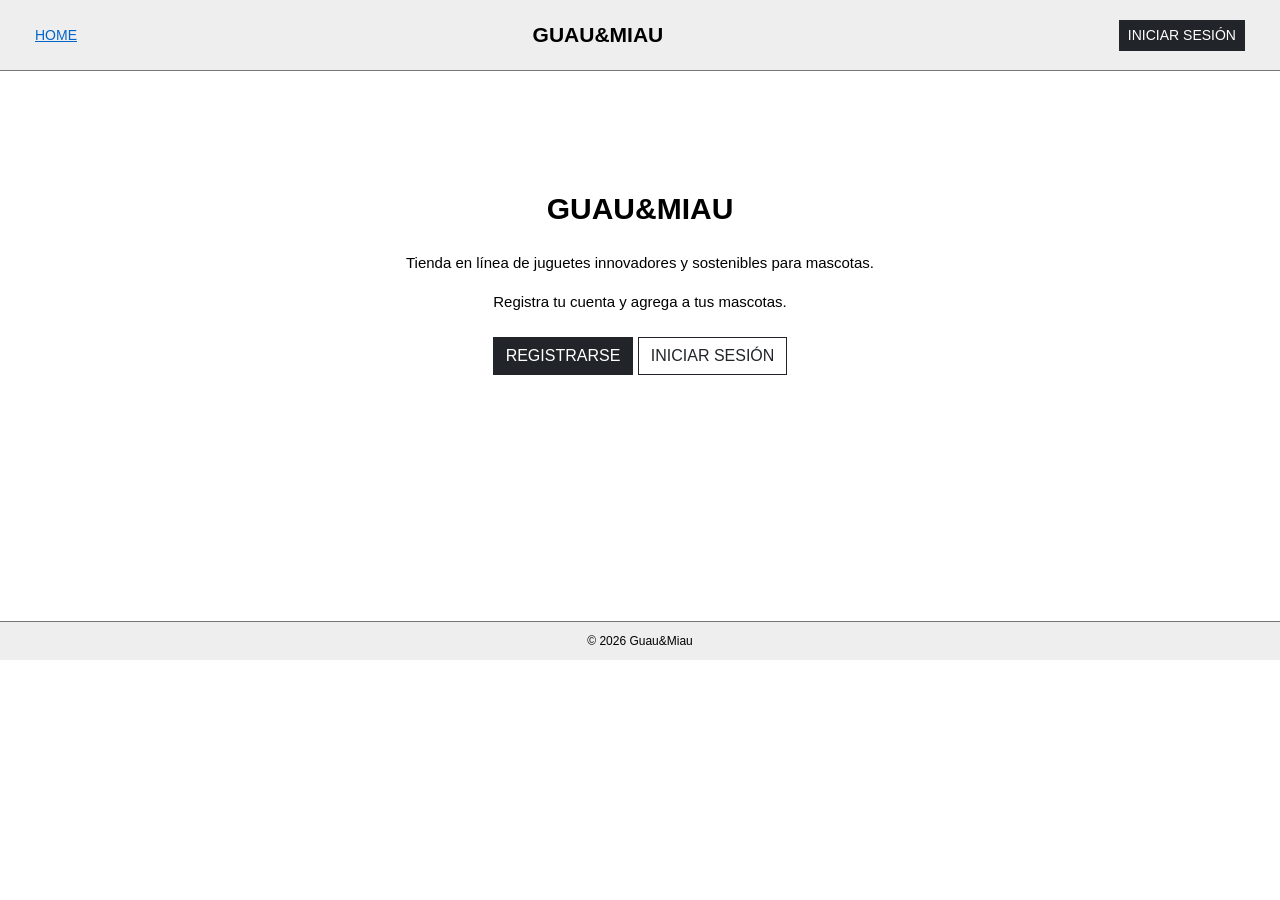
<file: index.html>
<!DOCTYPE html>
<html lang="es">
<head>
    <meta charset="UTF-8">
    <meta name="viewport" content="width=device-width, initial-scale=1.0">
    <title>Guau&Miau - Inicio</title>
    <link
        href="https://cdn.jsdelivr.net/npm/bootstrap@5.3.8/dist/css/bootstrap.min.css"
        rel="stylesheet"
        integrity="sha384-sRIl4kxILFvY47J16cr9ZwB07vP4J8+LH7qKQnuqkuIAvNWLzeN8tE5YBujZqJLB"
        crossorigin="anonymous">
    <link rel="stylesheet" href="stylesheet.css">
</head>

<body>

    <header>

        <nav class="navbar">

            <a href="index.html" class="home-link">
                HOME
            </a>

            <span class="titulo">
                GUAU&MIAU
            </span>

            <a
                href="login.html"
                class="btn btn-dark btn-sm">

                INICIAR SESIÓN

            </a>

        </nav>

    </header>

    <main>

        <div class="container">

            <div class="row justify-content-center">

                <div class="col-12 col-md-8">

                    <section class="inicio">

                        <h1>
                            GUAU&MIAU
                        </h1>

                        <p>
                            Tienda en línea de juguetes innovadores
                            y sostenibles para mascotas.
                        </p>

                        <p>
                            Registra tu cuenta y agrega a tus mascotas.
                        </p>


                        <div class="mt-4">

                            <a
                                href="registro.html"
                                class="btn btn-dark">

                                REGISTRARSE

                            </a>


                            <a
                                href="login.html"
                                class="btn btn-outline-dark">

                                INICIAR SESIÓN

                            </a>

                        </div>

                    </section>

                </div>

            </div>

        </div>

    </main>

    <footer>

        <p>
            © 2026 Guau&Miau
        </p>

    </footer>

    <script
        src="https://cdn.jsdelivr.net/npm/bootstrap@5.3.8/dist/js/bootstrap.bundle.min.js"
        integrity="sha384-FKyoEForCGlyvwx9Hj09JcYn3nv7wiPVlz7YYwJrWVcXK/BmnVDxM+D2scQbITxI"
        crossorigin="anonymous">
    </script>

</body>

</html>
</file>
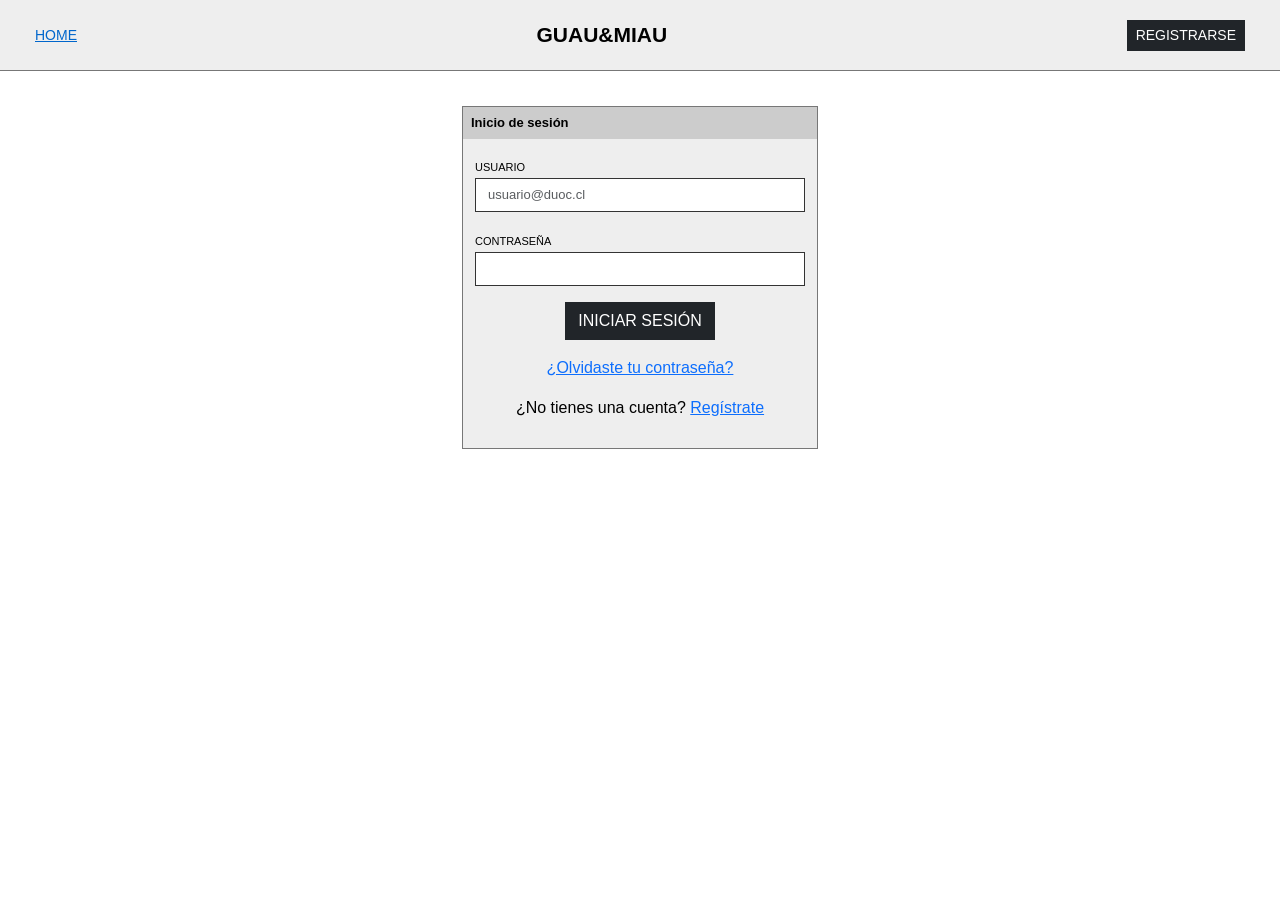
<file: login.html>
<!DOCTYPE html>
<html lang="es">
<head>
    <meta charset="UTF-8">
   <meta
        name="viewport"
        content="width=device-width, initial-scale=1.0">

    <title>Guau&Miau - Inicio de sesión</title>
    <link
        href="https://cdn.jsdelivr.net/npm/bootstrap@5.3.8/dist/css/bootstrap.min.css"
        rel="stylesheet"
        integrity="sha384-sRIl4kxILFvY47J16cr9ZwB07vP4J8+LH7qKQnuqkuIAvNWLzeN8tE5YBujZqJLB"
        crossorigin="anonymous">
    <link
        rel="stylesheet"
        href="stylesheet.css">

</head>


<body>

    <header>

        <nav class="navbar">


            <a
                href="index.html"
                class="home-link">

                HOME

            </a>


            <span class="titulo">

                GUAU&MIAU

            </span>


            <a
                href="registro.html"
                class="btn btn-dark btn-sm">

                REGISTRARSE

            </a>


        </nav>

    </header>

    <main>

        <div class="container">

            <div class="row justify-content-center">

                <div class="col-12 col-sm-8 col-md-5 col-lg-4">


                    <div class="login-box">

                        <h1 class="titulo-formulario">

                            Inicio de sesión

                        </h1>



                        <form id="loginForm">

                            <div class="mb-3">

                                <label
                                    for="correoLogin"
                                    class="form-label">

                                    USUARIO

                                </label>


                                <input
                                    type="email"
                                    id="correoLogin"
                                    class="form-control"
                                    placeholder="usuario@duoc.cl">

                            </div>

                            <div class="mb-3">

                                <label
                                    for="passwordLogin"
                                    class="form-label">

                                    CONTRASEÑA

                                </label>


                                <input
                                    type="password"
                                    id="passwordLogin"
                                    class="form-control">

                            </div>

                            <div
                                id="mensajeLogin"
                                class="alert d-none"
                                role="alert">

                            </div>

                            <div class="text-center">

                                <button
                                    type="submit"
                                    class="btn btn-dark">

                                    INICIAR SESIÓN

                                </button>

                            </div>

                            <div class="text-center mt-3">

                                <a
                                    href="#"
                                    id="recuperarPassword">

                                    ¿Olvidaste tu contraseña?

                                </a>

                            </div>

                            <p class="text-center mt-3">

                                ¿No tienes una cuenta?

                                <a href="registro.html">

                                    Regístrate

                                </a>

                            </p>


                        </form>


                    </div>

                </div>

            </div>

        </div>

    </main>

    <script
        src="https://cdn.jsdelivr.net/npm/bootstrap@5.3.8/dist/js/bootstrap.bundle.min.js"
        integrity="sha384-FKyoEForCGlyvwx9Hj09JcYn3nv7wiPVlz7YYwJrWVcXK/BmnVDxM+D2scQbITxI"
        crossorigin="anonymous">
    </script>
    <script src="login.js"></script>


</body>

</html>
</file>
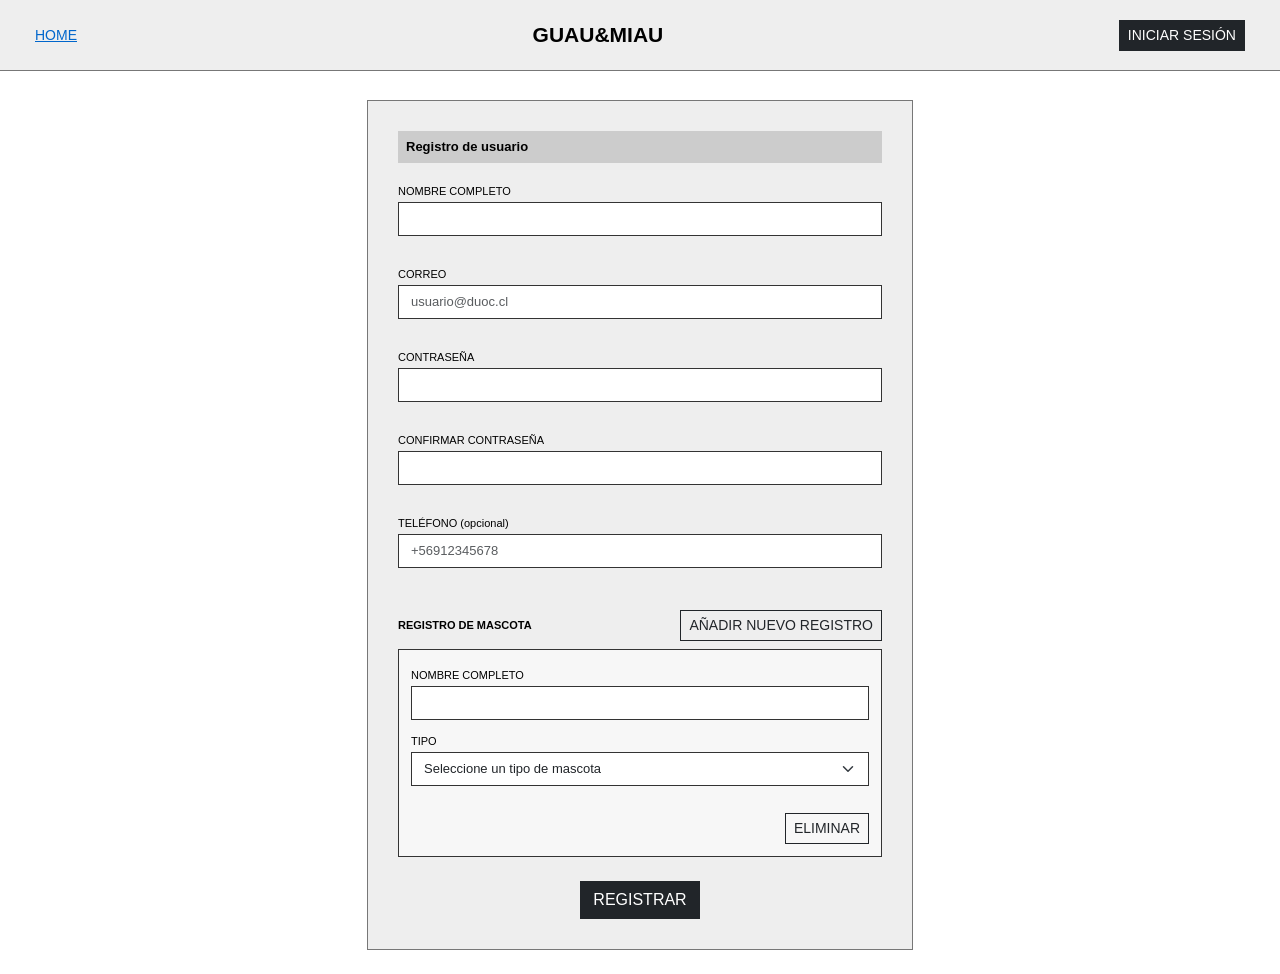
<file: registro.html>
<!DOCTYPE html>
<html lang="es">
<head>
    <meta charset="UTF-8">
    <meta
        name="viewport"
        content="width=device-width, initial-scale=1.0">

    <title>Guau&Miau - Registro</title>
    <link
        href="https://cdn.jsdelivr.net/npm/bootstrap@5.3.8/dist/css/bootstrap.min.css"
        rel="stylesheet"
        integrity="sha384-sRIl4kxILFvY47J16cr9ZwB07vP4J8+LH7qKQnuqkuIAvNWLzeN8tE5YBujZqJLB"
        crossorigin="anonymous">
    <link
        rel="stylesheet"
        href="stylesheet.css">

</head>


<body>

    <header>

        <nav class="navbar">

            <a
                href="index.html"
                class="home-link">

                HOME

            </a>


            <span class="titulo">

                GUAU&MIAU

            </span>


            <a
                href="login.html"
                class="btn btn-dark btn-sm">

                INICIAR SESIÓN

            </a>

        </nav>

    </header>

    <main>

        <div class="container py-4">

            <div class="row justify-content-center">

                <div class="col-12 col-md-8 col-lg-6">


                    <div class="registro-box">

                        <h1 class="titulo-formulario">

                            Registro de usuario

                        </h1>



                        <form id="registroForm">

                            <div class="mb-2">

                                <label
                                    for="nombre"
                                    class="form-label">

                                    NOMBRE COMPLETO

                                </label>


                                <input
                                    type="text"
                                    id="nombre"
                                    class="form-control"
                                    maxlength="50">


                                <div
                                    id="errorNombre"
                                    class="mensaje-error">

                                </div>

                            </div>

                            <div class="mb-2">

                                <label
                                    for="correo"
                                    class="form-label">

                                    CORREO

                                </label>


                                <input
                                    type="email"
                                    id="correo"
                                    class="form-control"
                                    placeholder="usuario@duoc.cl">


                                <div
                                    id="errorCorreo"
                                    class="mensaje-error">

                                </div>

                            </div>

                            <div class="mb-2">

                                <label
                                    for="password"
                                    class="form-label">

                                    CONTRASEÑA

                                </label>


                                <input
                                    type="password"
                                    id="password"
                                    class="form-control">


                                <div
                                    id="errorPassword"
                                    class="mensaje-error">

                                </div>

                            </div>

                            <div class="mb-2">

                                <label
                                    for="confirmPassword"
                                    class="form-label">

                                    CONFIRMAR CONTRASEÑA

                                </label>


                                <input
                                    type="password"
                                    id="confirmPassword"
                                    class="form-control">


                                <div
                                    id="errorConfirmPassword"
                                    class="mensaje-error">

                                </div>

                            </div>

                            <div class="mb-3">

                                <label
                                    for="telefono"
                                    class="form-label">

                                    TELÉFONO (opcional)

                                </label>


                                <input
                                    type="tel"
                                    id="telefono"
                                    class="form-control"
                                    placeholder="+56912345678">


                                <div
                                    id="errorTelefono"
                                    class="mensaje-error">

                                </div>

                            </div>

                            <div class="mascotas-titulo">

                                <span>

                                    REGISTRO DE MASCOTA

                                </span>


                                <button
                                    type="button"
                                    id="agregarMascota"
                                    class="btn btn-outline-dark btn-sm">

                                    AÑADIR NUEVO REGISTRO

                                </button>

                            </div>

                            <div id="listaMascotas">


                                <!-- PRIMERA MASCOTA -->

                                <div class="mascota-box">


                                    <label class="form-label">

                                        NOMBRE COMPLETO

                                    </label>


                                    <input
                                        type="text"
                                        class="form-control nombreMascota"
                                        maxlength="50">


                                    <div class="mt-2">


                                        <label class="form-label">

                                            TIPO

                                        </label>


                                        <select
                                            class="form-select tipoMascota">


                                            <option value="">

                                                Seleccione un tipo de mascota

                                            </option>


                                            <option value="Perro">

                                                Perro

                                            </option>


                                            <option value="Gato">

                                                Gato

                                            </option>


                                            <option value="Ave">

                                                Ave

                                            </option>


                                            <option value="Otro">

                                                Otro

                                            </option>


                                        </select>

                                    </div>

                                    <div
                                        class="mensaje-error errorMascota">

                                    </div>

                                    <button
                                        type="button"
                                        class="btn btn-outline-dark btn-sm eliminarMascota">

                                        ELIMINAR

                                    </button>


                                    <div class="clearfix"></div>

                                </div>

                            </div>

                            <div
                                id="mensajeRegistro"
                                class="alert d-none mt-3"
                                role="alert">

                            </div>

                            <div class="text-center mt-4">

                                <button
                                    type="submit"
                                    class="btn btn-dark">

                                    REGISTRAR

                                </button>

                            </div>


                        </form>

                    </div>

                </div>

            </div>

        </div>

    </main>

    <script
        src="https://cdn.jsdelivr.net/npm/bootstrap@5.3.8/dist/js/bootstrap.bundle.min.js"
        integrity="sha384-FKyoEForCGlyvwx9Hj09JcYn3nv7wiPVlz7YYwJrWVcXK/BmnVDxM+D2scQbITxI"
        crossorigin="anonymous">
    </script>
    <script src="registro.js"></script>


</body>

</html>
</file>
<file: stylesheet.css>
body {

    margin: 0;

    background-color: white;

    color: black;

    font-family: Arial, sans-serif;

}

header {

    background-color: #eeeeee;

    border-bottom: 1px solid #777777;

}


.navbar {

    min-height: 70px;

    padding: 10px 35px;

    display: flex;

    justify-content: space-between;

    align-items: center;

}

.home-link {

    color: #0066cc;

    font-size: 14px;

    text-decoration: underline;

}

.titulo {

    font-size: 21px;

    font-weight: bold;

}

.btn {

    border-radius: 0;

}

main {

    min-height: 550px;

}

.inicio {

    margin-top: 80px;

    padding: 40px;

    text-align: center;

}


.inicio h1 {

    font-size: 30px;

    font-weight: bold;

    margin-bottom: 25px;

}


.inicio p {

    font-size: 15px;

}

.login-box {

    background-color: #eeeeee;

    border: 1px solid #777777;

    padding: 12px;

    margin-top: 35px;

}

.login-box .titulo-formulario {

    background-color: #cccccc;

    font-size: 13px;

    font-weight: bold;

    padding: 8px;

    margin:

        -12px

        -12px

        15px

        -12px;

}

.registro-box {

    background-color: #eeeeee;

    border: 1px solid #777777;

    padding: 30px;

    margin-top: 5px;

}

.titulo-formulario {

    background-color: #cccccc;

    font-size: 13px;

    font-weight: bold;

    padding: 8px;

    margin-bottom: 15px;

}

.form-label {

    font-size: 11px;

    margin-bottom: 3px;

}

.form-control,
.form-select {

    border-radius: 0;

    border: 1px solid #333333;

    font-size: 13px;

    min-height: 30px;

}

.mascotas-titulo {

    display: flex;

    justify-content: space-between;

    align-items: center;

    margin-top: 25px;

    margin-bottom: 8px;

    font-size: 11px;

    font-weight: bold;

}

.mascota-box {

    background-color: #f7f7f7;

    border: 1px solid #333333;

    padding: 12px;

    margin-bottom: 15px;

}

.mascota-box .eliminarMascota {

    margin-top: 10px;

    float: right;

}

.mensaje-error {

    color: #b00020;

    font-size: 11px;

    margin-top: 3px;

    min-height: 14px;

}

footer {

    background-color: #eeeeee;

    border-top: 1px solid #777777;

    text-align: center;

    padding: 10px;

    font-size: 12px;

}


footer p {

    margin: 0;

}

@media (max-width: 576px) {


    .navbar {

        padding: 10px 15px;

    }


    .titulo {

        font-size: 17px;

    }


    .registro-box {

        padding: 20px;

    }


    .mascotas-titulo {

        display: block;

    }


    .mascotas-titulo .btn {

        margin-top: 8px;

    }

}
</file>
